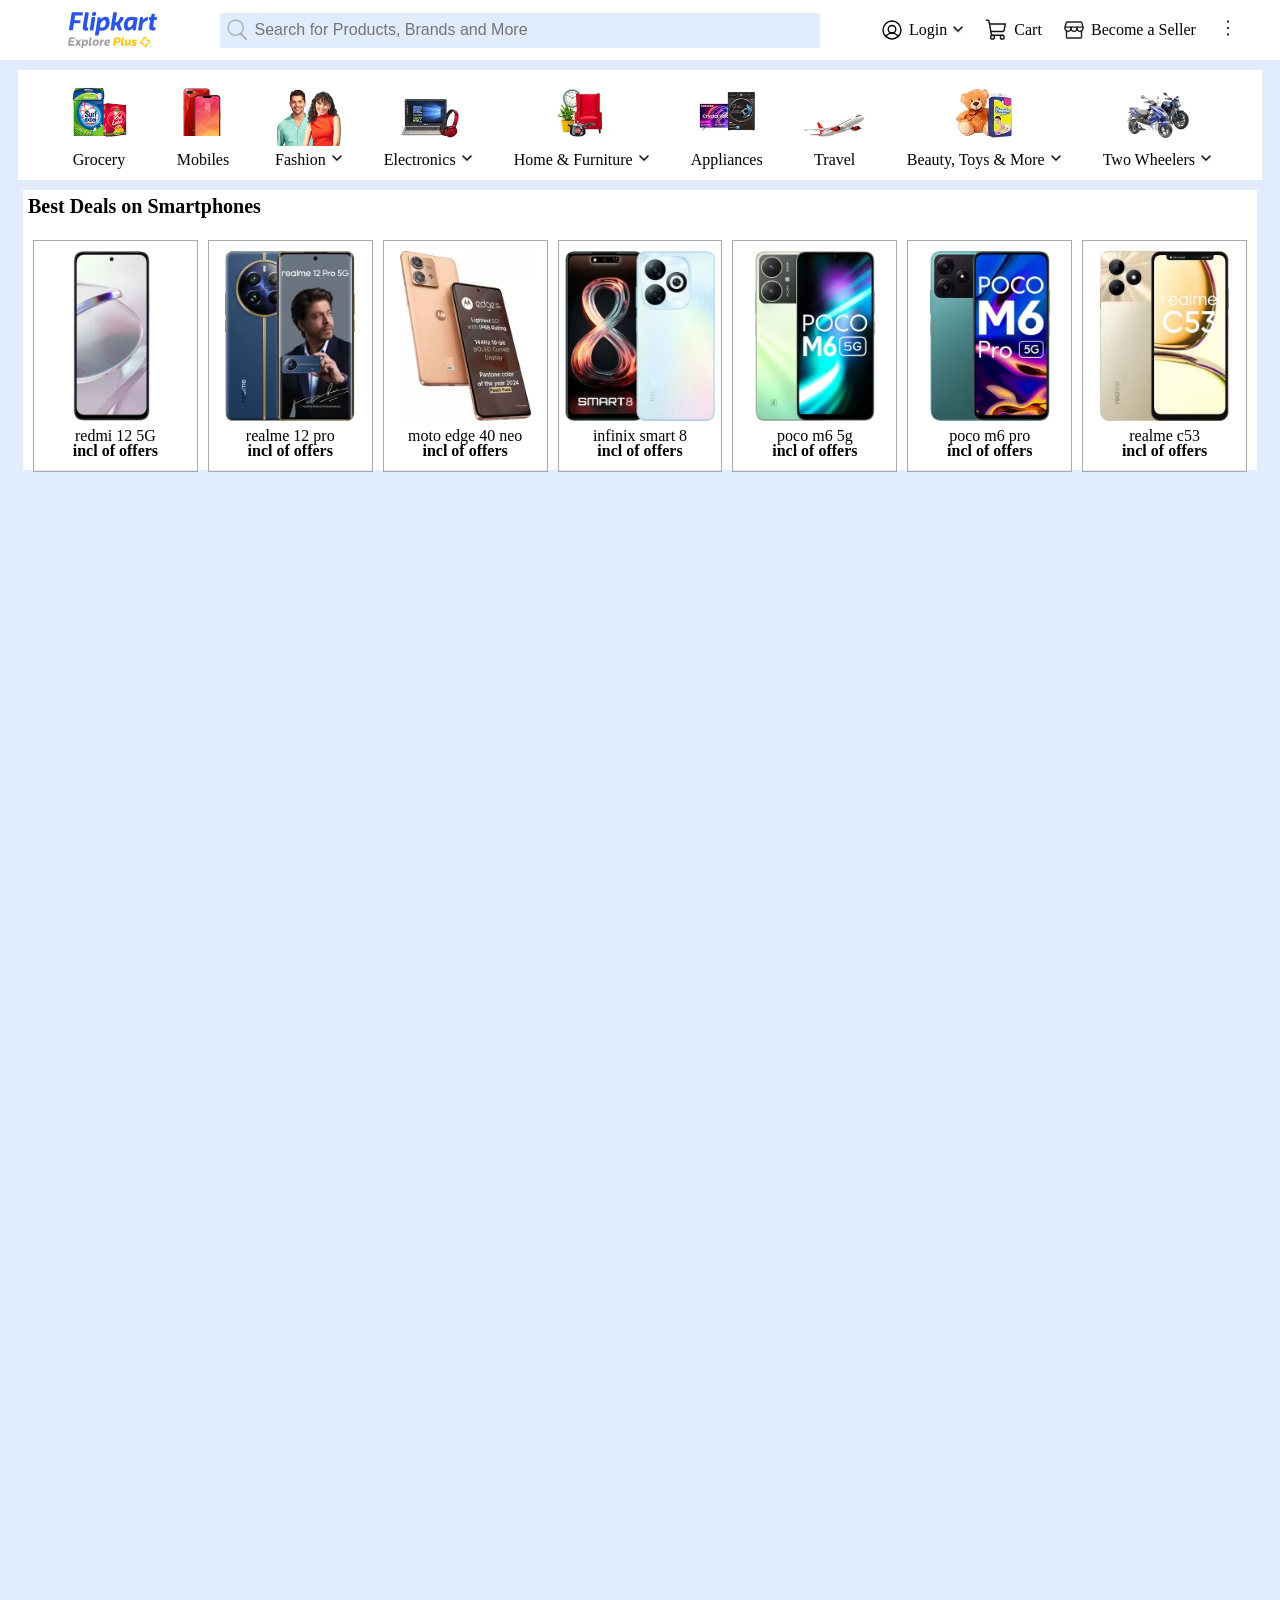
<file: index.html>
<!DOCTYPE html>
<html>
  <head>
    <link rel="stylesheet" href="styles/header.css">
    <link rel="stylesheet" href="styles/general.css">
    <link rel="stylesheet" href="styles/categories.css">
    <link rel="stylesheet" href="styles/smartphones.css">
    
    <title>flipkart.com</title>
  </head>
  <body class="body">
    <div class="header">

        <div class="flipkart-icon">
          <img class="flipkart-header-icon" src="Icons/flipkarheaderlogo.svg">
          <div class="tooltip">Flipkart</div>
        </div>
       
        <div class="search">
            <button class="search-button">
              <img class="search-icon" src="Icons/search.png">
              <div class="tooltip">Search Icon</div>
            </button>
          <div class="searchbar">
            <input class="search-bar" type="text" placeholder="Search for Products, Brands and More">
            <div class="tooltip">Search for Products, Brands and More</div>
          </div>
        </div>
       <div class="right-section">
        <div class="login">
          <div class="login-icons">
            <img class="profile-icon" src="Icons/profile.svg">
            <div class="login-text">Login</div>
            <img class="dropdown-icon" src="Icons/dropdown.svg">
          </div>
          
          <div class="login-tooltip">
            <div class="login-header">
              <div class="nc">New Customer?</div>
              <div class="su">Sign up</div>
            </div>
            <div class="content">My Profile</div>
            <div class="content">Flipkart Plus Zone</div>
            <div class="content">Orders</div>
            <div class="content">Wishlist</div>
            <div class="content">Rewards</div>
            <div class="content">Gift Cards</div>      
          </div>
        </div>
        
        
        <div class="cart">
          <img class="cart-icon" src="Icons/cart.svg">
          <div class="cart-text">Cart</div>
          <div class="tooltip">Cart</div>
        </div>

        <div class="store">
          <img class="store-icon" src="Icons/Store.svg">
          <div class="store-text">Become a Seller</div>
          <div class="tooltip">Become a Seller</div>
        </div>

        <div class="three-dots">
          <img class="three-dots-img" src="Icons/3verticalDots.svg">
          <div class="three-dots-tooltip">
            <div class="list">Notification Preferences</div>
            <div class="list">24x7 Customer Care</div>
            <div class="list">Advertise</div>
            <div class="list">Download App</div>
          </div>
        </div>
  
      </div> 
    </div>

    <div class="categories">
      <div class="categories-items">
        <img class="categories-icons" src="Icons/grocery.png">
        <div class="categories-text">Grocery</div>
      </div>
      <div class="categories-items">
        <img class="categories-icons" src="Icons/mobiles.png">
        <div class="categories-text">Mobiles</div>
      </div>
      <div class="categories-items">
        <img class="categories-icons" src="Icons/fashion.png">
        <span>Fashion 
          <img class="dropdown" src="Icons/dropdown.svg">
        </span>
      </div>
      <div class="categories-items">
        <img class="categories-icons" src="Icons/electronics.webp">
        <span>Electronics
          <img class="dropdown" src="Icons/dropdown.svg">
        </span>
      </div>
      <div class="categories-items">
        <img class="categories-icons" src="Icons/furniture.webp">
        <span>Home & Furniture
          <img class="dropdown" src="Icons/dropdown.svg">
        </span>
      </div>
      <div class="categories-items">
        <img class="categories-icons" src="Icons/appliances.webp">
        <div>Appliances</div>
      </div>
      <div class="categories-items">
        <img class="categories-icons" src="Icons/travel.webp">
        <div>Travel</div>
      </div>
      <div class="categories-items">
        <img class="categories-icons" src="Icons/toys.webp">
        <span>Beauty, Toys & More
          <img class="dropdown" src="Icons/dropdown.svg">
        </span>
      </div>
      <div class="categories-items-bikes">
        <img class="bikes-icon" src="Icons/bikes.webp">
        <span class="text">Two Wheelers
          <img class="dropdown-bikes" src="Icons/dropdown.svg">
        </span>
       
      </div>
    </div>

    <div class="smartphones">
      <div class="smartphones-header">Best Deals on Smartphones</div>
      <div class="smartphones-grid">
        <div class="phones">
          <img class="phone-icon" src="Icons/realme12.webp">
          <div class="phone-name">redmi 12 5G</div>
          <div class="offers">incl of offers</div>
        </div>
        <div class="phones">
          <img class="phone-icon" src="Icons/realme12pro.webp">
          <div class="phone-name">realme 12 pro</div>
          <div class="offers">incl of offers</div>
        </div>
        <div class="phones">
          <img class="phone-icon" src="Icons/motoedge.webp">
          <div class="phone-name">moto edge 40 neo</div>
          <div class="offers">incl of offers</div>
        </div>
        <div class="phones">
          <img class="phone-icon" src="Icons/infinix8.webp">
          <div class="phone-name">infinix smart 8</div>
          <div class="offers">incl of offers</div>
        </div>
        <div class="phones">
          <img class="phone-icon" src="Icons/pocom6.webp">
          <div class="phone-name">poco m6 5g</div>
          <div class="offers">incl of offers</div>
        </div>
        <div class="phones">
          <img class="phone-icon" src="Icons/m6pro.webp">
          <div class="phone-name">poco m6 pro</div>
          <div class="offers">incl of offers</div>
        </div>
        <div class="phones">
          <img class="phone-icon" src="Icons/relamec53.webp">
          <div class="phone-name">realme c53</div>
          <div class="offers">incl of offers</div>
        </div>
      </div>
    </div>



  </body>
</html>
</file>
<file: styles/header.css>
.header{
  display: flex;
  position: fixed;
  align-items: center;
  justify-content: space-between;
  background-color: white;
  left: 0px;
  right: 0px;
  top: 0px;
  height: 60px;
}

.flipkart-icon{
  display: flex;
  align-items: center;
  position: relative;
  width: auto;
}

.search{
  display: flex;
  flex: 1;
  margin-left: 50px;
  margin-right: 50px;
  background-color: rgb(225, 236, 253);
  align-items: center;
  max-width: 600px;
  /* width: auto; */
}


.search-icon{
  height: 30px;
  /* margin-left: 50px; */

}
.search-button{
  border: none;
  background-color: rgb(225, 236, 253);

  /* margin-right: 3px; */
  height: 30px;
  width: 35px;
  border-radius: 4px;
  position: relative;
  display: flex;
  align-items: center;
  justify-content: center;
}

.searchbar{
  display: flex;
  flex: 1;
  align-items: center;
  justify-content: center;
  
}

.search-bar{
  flex: 1;
  width: 0px;
  height: 33px;
  font-size: 16px;
  padding-left: 0px;
  background-color: rgb(225, 236, 253);
  border: none;
  border-radius: 4px;
  position: relative;
}

.search-bar::placeholder{
 font-size: 16px;
}


.login-icons, .cart, .store, .login
/* .login */
{
  display: flex;
  align-items: center;
  cursor: pointer;
  /* flex-wrap: nowrap; */
  position: relative;
  width: auto;
  justify-content: center;
  flex-shrink: 0; 
}

.login-tooltip{
  position: absolute;
  padding: 5px 5px 4px 6px;
  top: 40px;
  left: 0px;
  width: 200px;
  display: grid;
  /* row-gap: 2px; */
  background-color: white;
  color: rgb(82, 79, 79);
  font-size: 16px;
  box-shadow: 0 6px 20px 0 rgba(0, 0, 0, 0.19);
  border-radius: 5px;
  opacity: 0;
}
.content{
  height: 30px;
  display: flex;
  align-items: center; 
  
}

/* .profile-icon:hover .login-tooltip, 
.login-text:hover .login-tooltip,
.dropdown-icon:hover .login-tooltip{
  
  opacity: 1;
} */

 .login:hover 
 /* .login-icons:hover  */
 .login-tooltip{
  opacity: 1;
}

.login .content:hover{
  background-color: lightgray;
}

/* .dropdown-icon:hover, .login-tooltip{
  opacity: 1;
} */ 
.login-header{
  height: 45px;
  display: grid;
  align-items: center;
  font-size: 16px;
  grid-template-columns: 2fr 1fr;
  background-color: rgb(240, 240, 240);
}

.su{
  color: rgb(61, 145, 255);
  font-weight: 600;
}


.login-text{
  margin-left: 5px;
  margin-right: 4px;
}

.cart-text{
  margin-left: 5px;
}

.store-text{
  margin-left: 5px;
  white-space: nowrap;
}

.three-dots-img{
  margin-right: 40px;
}

.flipkart-icon .tooltip{
  background-color: darkslategray;
  color: lightgray;
  position: absolute;
  bottom: -30px;
  right: 30px;
  font-size: 12px;
  border-radius: 3px;
  border-color: black;
  padding: 4px 8px 4px 8px;
  border-color: black;
  opacity: 0;

}

.searchbar .tooltip,
.cart .tooltip,
.store .tooltip{
  background-color: darkslategrey;
  color: lightgrey;
  position: absolute;
  bottom: -30px;
  /* left: -50px; */
  font-size: 12px;
  border-radius: 3px;
  border-color: black;
  padding: 4px 8px 4px 8px;
  border-color: black;
  /* pointer-events: none; */
  opacity: 0;
  
}

.search-button .tooltip{
  background-color: darkslategrey;
  color: lightgrey;
  position: absolute;
  bottom: -30px;
  right: -65px;
  width: 70px;
  /* left: -50px; */
  font-size: 12px;
  border-radius: 3px;
  border-color: black;
  padding: 4px 8px 4px 8px;
  border-color: black;
  /* pointer-events: none; */
  opacity: 0;
}

.right-section{
  display: flex;
  align-items: center;
  justify-content: space-between;
  min-width: 400px;
  flex-shrink: 0;
  /* flex-shrink: 0; */
  /* min-width: 200px; */
  /* width: 500px; */
}

.flipkart-icon:hover .tooltip,
.search-button:hover .tooltip,
.searchbar:hover .tooltip,
.cart:hover .tooltip,
.store:hover .tooltip{
  opacity: 1;
}

.login-icons:hover .dropdown-icon{
  rotate: 180deg;
  transition: 0.3s;
}

.login-icons:hover
/* .login:hover */
{
  height: 38px;
  width: 100px;
  border-radius: 5px;
  background-color: rgb(46, 140, 255);
}

.three-dots{
  position: relative;
}

.three-dots-tooltip{
  display: grid;
  position: absolute;
  padding: 5px 10px;
  top: 35px;
  left: -130px;
  background-color: white;
  box-shadow: 0 6px 20px 0 rgba(0, 0, 0, 0.19);
  opacity: 0;
}
.list{
  padding-top: 8px;
  padding-bottom: 8px;
}
.three-dots:hover .three-dots-tooltip{
  opacity: 1;
}

.three-dots .list:hover {
  background-color: lightgray;
}

@media(max-width: 1000px){
  .cart-text, .store-text{
    display: none;
  }

  .search-bar{
    /* display: flex; */
    flex-shrink: 8;
    }

    .right-section{
      flex-shrink: 4px;
      min-width: 250px;
    }
}
</file>
<file: styles/general.css>
.body{
  padding-bottom: 3000px;
  background-color: rgb(225, 236, 253);
}
</file>
<file: styles/categories.css>
.categories{
  display: flex;
  align-items: center;
  justify-content: center;
  background-color: white;
  margin: 70px 10px 10px 10px;
  height:110px;
}

.categories-items, .categories-items-bikes{
  display: grid;
  padding: 10px 20px 10px 20px;
  padding-right: 20px;
  /* justify-items: sp; */
  align-content: center;
  justify-items: center;
}

.categories-icons, .bikes-icon{
  margin-bottom: 5px;
  max-width: 100%;
  height: auto;
  display: block;
  flex-wrap: nowrap;
}

.categories-items:hover .dropdown{
  rotate: 180deg;
  transition: 0.3s;
}

.categories-items-bikes:hover .dropdown-bikes{
  rotate: 180deg;
  transition: 0.3s;
}

@media(max-width:1190px){
  .bikes-icon {
    width: 0px;
  }
  .text{
    font-size: 0px;
  }
  .categories-items-bikes{
    width: 0px;
  }
  .dropdown-bikes{
    width: 0px;
  }

  .categories-items-bikes{
        padding-right: 0px;
    }

}

@media(max-width:1190px){
  .categories{
    min-width: 1000px;
  }

  .categories-items{
    min-width: auto;
  }
}
</file>
<file: styles/smartphones.css>
.smartphones{
  display: grid;
  background-color: white;
  grid-template-rows: 40px 240px;
  margin: 10px 15px;
}

.smartphones-header{
  font-size: 20px;
  font-weight: 550;
  margin: 5px auto auto 5px;
}

.smartphones-grid{
  display: grid;
  grid-template-columns: repeat(7, 1fr);
  column-gap: 10px;
  padding-top: 10px;
  margin-right: 10px;
  margin-left: 10px;
}

.phone-icon{
  height: 170px;
}

.phones{
  display: grid;
  grid-template-rows: 170px 20px 20px;
  /* border-width: 4px;
  border-color: red; */
  align-items: center;
  justify-content: center;
  padding-top: 10px;
  padding-bottom: 10px;
  border: 1px darkgray solid;
  
}

.phone-name{
  text-align: center;
  margin-top: 10px;
}


.offers{
 text-align: center;
 margin-top: 5x;
 font-weight: 550;
}
</file>
